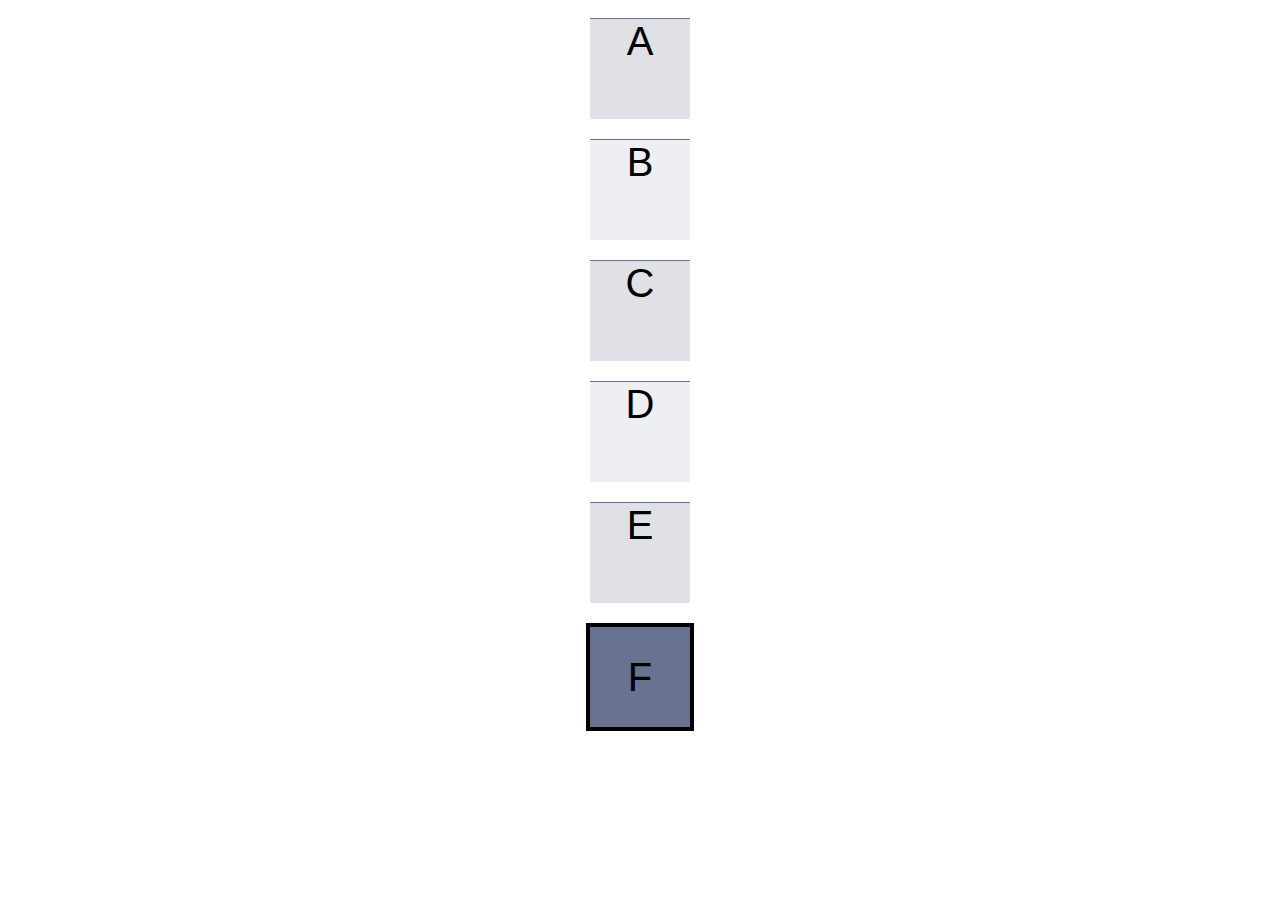
<file: project1/index.html>
<!DOCTYPE html>
<html lang="en">

<head>
    <meta charset="UTF-8">
    <meta name="viewport" content="width=device-width, initial-scale=1.0">
    <link rel="stylesheet" href="styleA.css">
    <title>CS142 Project1</title>
</head>
<div class="flexbox-container">
    <div class="box">A</div>
    <div class="box odd">B</div>
    <div class="box">C</div>
    <div class="box odd">D</div>
    <div class="box">E</div>
    <div class="box final">F</div>
</div>

</html>
</file>
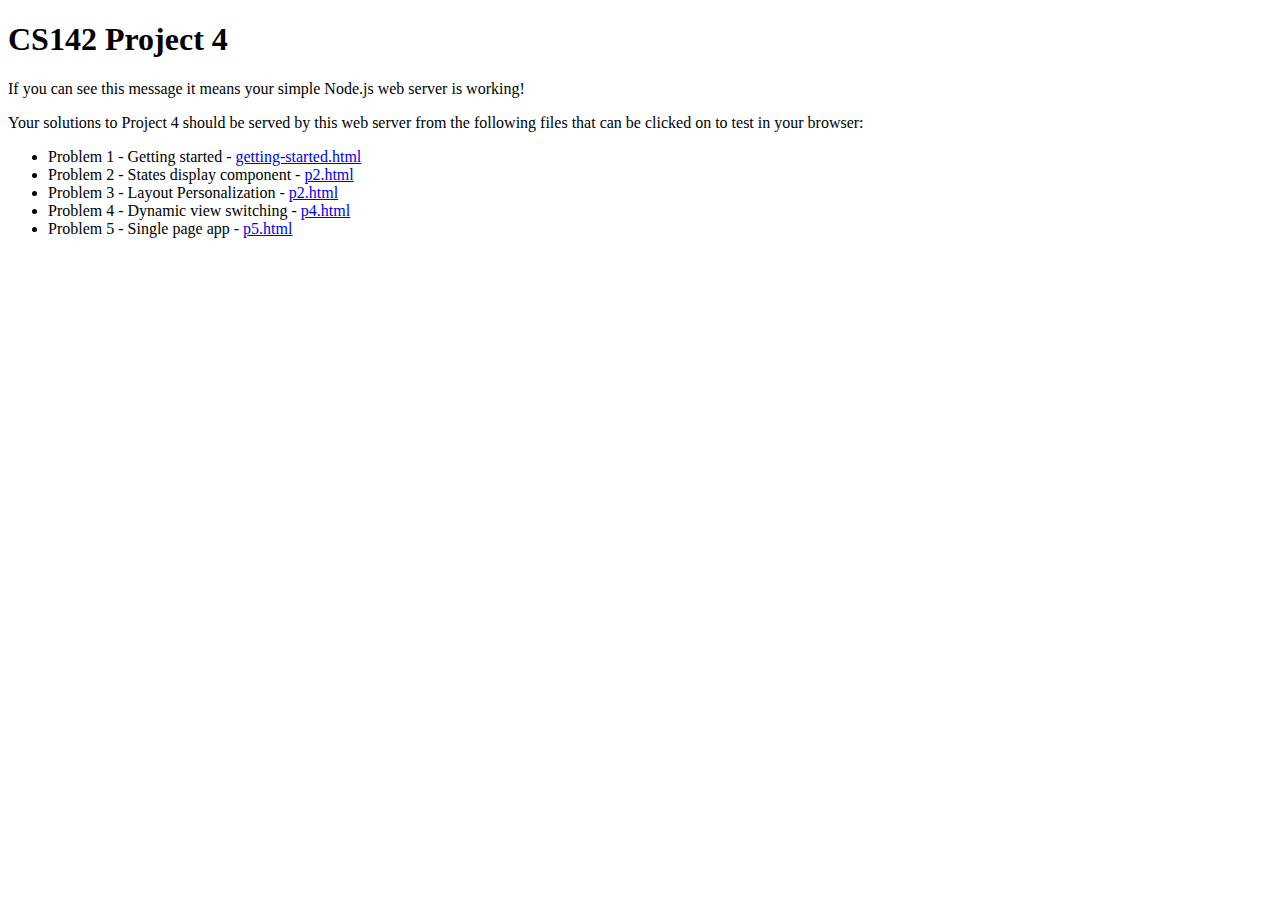
<file: project4/index.html>
<?xml version="1.0" encoding="utf-8"?>
<!DOCTYPE html PUBLIC "-//W3C//DTD XHTML 1.0 Strict//EN" "http://www.w3.org/TR/xhtml1/DTD/xhtml1-strict.dtd">
<html xmlns="http://www.w3.org/1999/xhtml" xml:lang="en">

<head>
  <title>CS142 Project 4</title>
</head>

<body>
  <h1>CS142 Project 4</h1>
  <p>
    If you can see this message it means your simple Node.js web server is
    working!
  </p>
  <p>
    Your solutions to Project 4 should be served by this web server from the
    following files that can be clicked on to test in your browser:
  </p>
  <ul>
    <li>Problem 1 - Getting started - <a href="getting-started.html">getting-started.html</a></li>
    <li>Problem 2 - States display component - <a href="p2.html">p2.html</a></li>
    <li>Problem 3 - Layout Personalization - <a href="p2.html">p2.html</a></li>
    <li>Problem 4 - Dynamic view switching - <a href="p4.html">p4.html</a></li>
    <li>Problem 5 - Single page app - <a href="p5.html">p5.html</a></li>
  </ul>
  <script type="text/javascript">
    //<![CDATA[
    // JavaScript frameworks have problems using the file protocol. Since the
    // project's files are accessible using either the file or http protocols we
    // warn the user if they are not using http.
    if (window.location.protocol !== 'http:') {
      var msg = "Project 4 files must be accessed with the http protocol (not from local files)." +
        "\nUse the URL http://localhost:3000";
      console.error(msg);
      alert(msg);
    }
    //]]>
  </script>
</body>

</html>
</file>
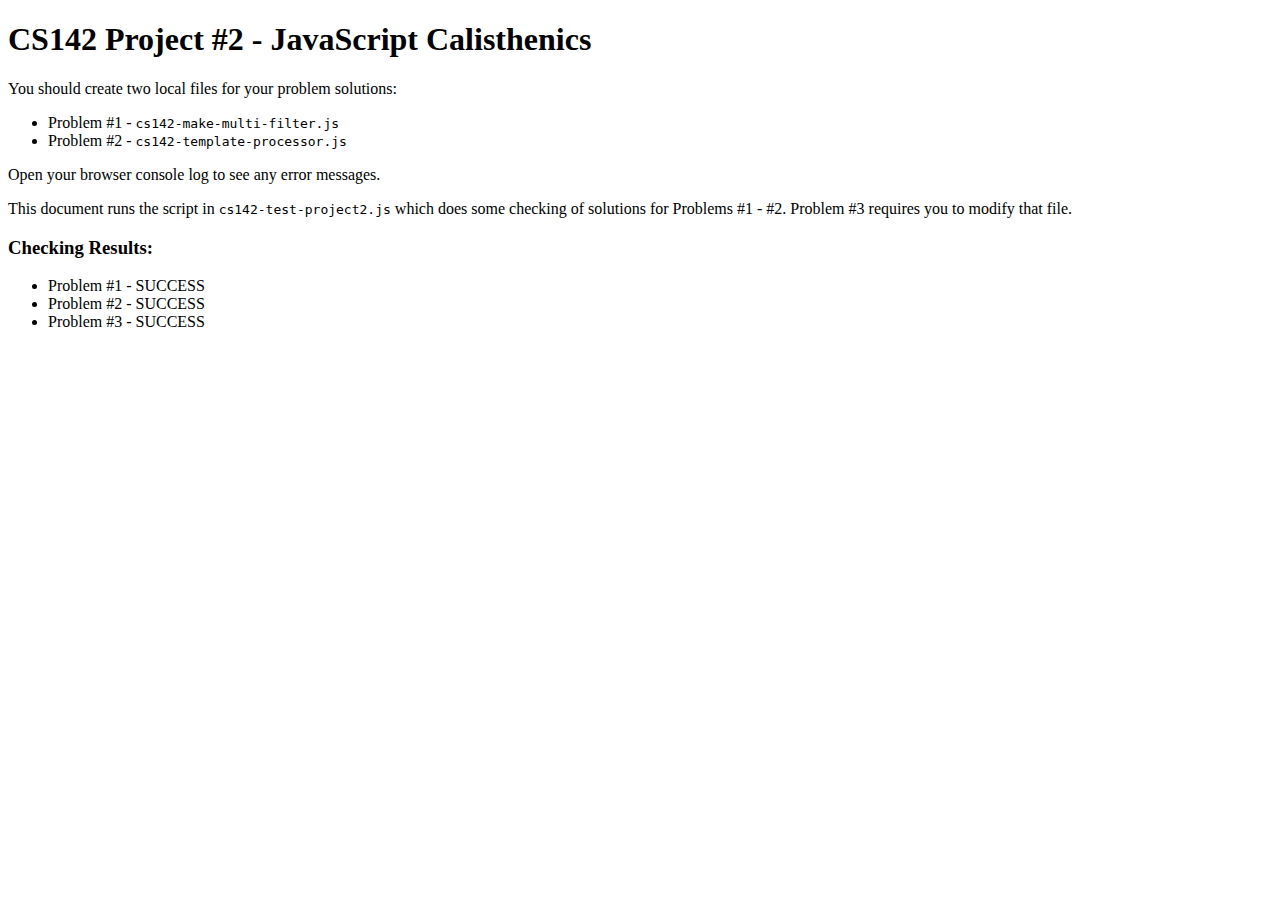
<file: project2/cs142-test-project2.html>
<?xml version="1.0" encoding="utf-8"?>
<!DOCTYPE html PUBLIC "-//W3C//DTD XHTML 1.0 Strict//EN" "http://www.w3.org/TR/xhtml1/DTD/xhtml1-strict.dtd">
<html xmlns="http://www.w3.org/1999/xhtml" xml:lang="en">

<head>
  <title>CS 142 Project 2 Test</title>
  <script type="text/javascript">
    //<![CDATA[
    'use strict';
    //]]>
  </script>
  <script src="./cs142-make-multi-filter.js"></script>
  <script src="./cs142-template-processor.js"></script>
  <script src="./cs142-test-project2.js"></script>
</head>

<body>
  <h1>CS142 Project #2 - JavaScript Calisthenics</h1>
  <p>You should create two local files for your problem solutions:</p>
  <ul>
    <li>Problem #1 - <code>cs142-make-multi-filter.js</code></li>
    <li>Problem #2 - <code>cs142-template-processor.js</code></li>
  </ul>
  <p>Open your browser console log to see any error messages.</p>
  <p>This document runs the script in <code>cs142-test-project2.js</code> which
    does some checking of solutions for Problems #1 - #2. Problem #3 requires
    you to modify that file.</p>
  <h3>Checking Results:</h3>
  <ul>
    <li>Problem #1 - <span id="cs142p1">Not tested</span></li>
    <li>Problem #2 - <span id="cs142p2">Not tested</span></li>
    <li>Problem #3 - <span id="cs142p3">Not tested</span></li>
  </ul>
</body>

</html>
</file>
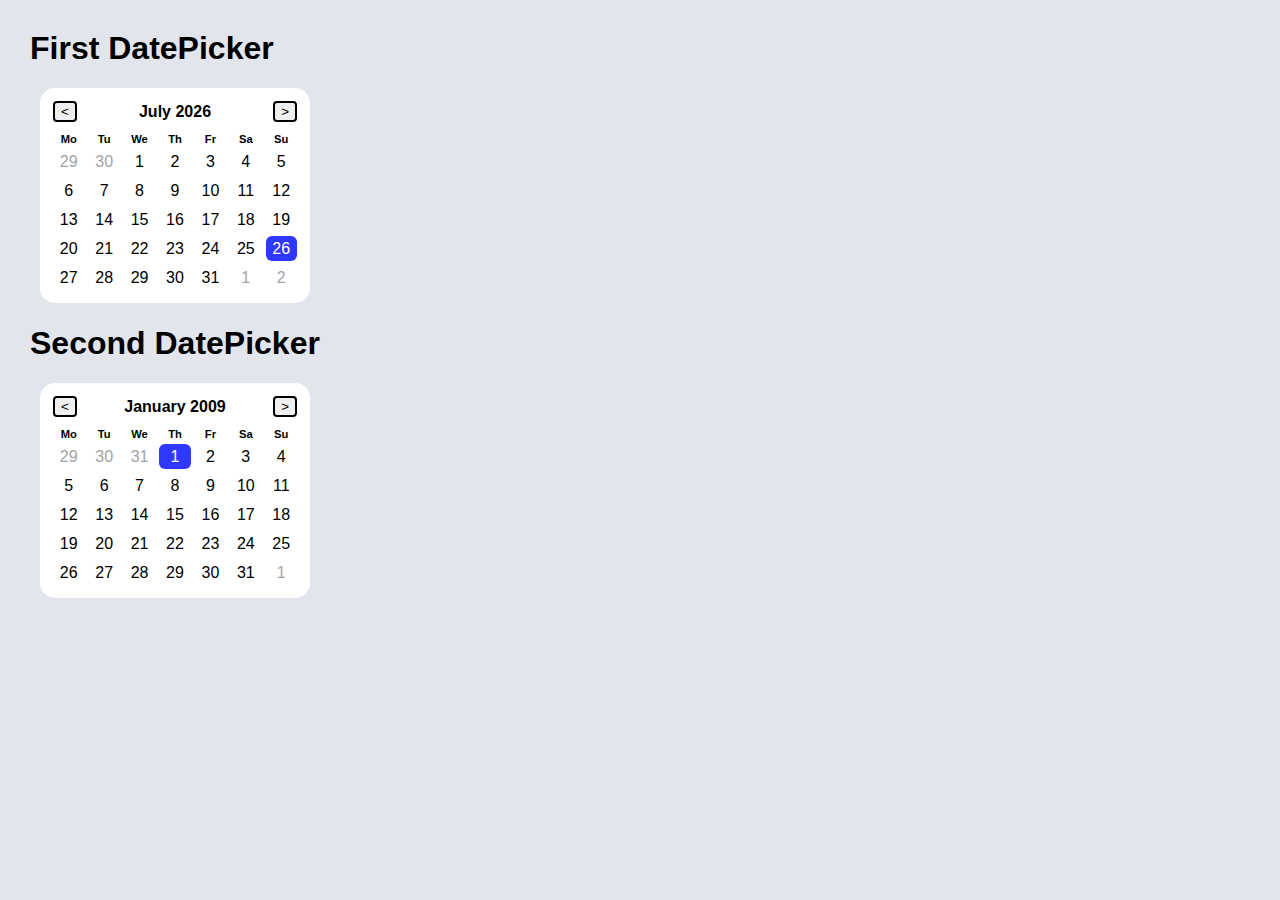
<file: project3/datepicker.html>
<?xml version="1.0" encoding="utf-8"?>
<!DOCTYPE html PUBLIC "-//W3C//DTD XHTML 1.0 Strict//EN" "http://www.w3.org/TR/xhtml1/DTD/xhtml1-strict.dtd">
<html xmlns="http://www.w3.org/1999/xhtml" xml:lang="en">

<head>
  <title>CS 142 Project 3, Problem 1</title>
  <link rel="stylesheet" type="text/css" href="datepicker_.css" />
</head>

<body>
  <h1>First DatePicker</h1>
  <div id="datepicker1"></div>
  <h1>Second DatePicker</h1>
  <div id="datepicker2"></div>
  <script type="text/javascript" src="DatePicker_.js"></script>
  <script type="text/javascript">
    // <![CDATA[
    'use strict';

    /* global DatePicker */

    var datePicker1 = new DatePicker('datepicker1', function (id, fixedDate) {
      console.log(
        'DatePicker with id',
        id,
        'selected date:',
        fixedDate.month + '/' + fixedDate.day + '/' + fixedDate.year,
      );
    });
    datePicker1.render(new Date());
    var datePicker2 = new DatePicker('datepicker2', function (id, fixedDate) {
      console.log(
        'DatePicker with id',
        id,
        'selected date:',
        fixedDate.month + '/' + fixedDate.day + '/' + fixedDate.year,
      );
    });
    datePicker2.render(new Date('1/1/2009'));
    // ]]>
  </script>
</body>

</html>
</file>
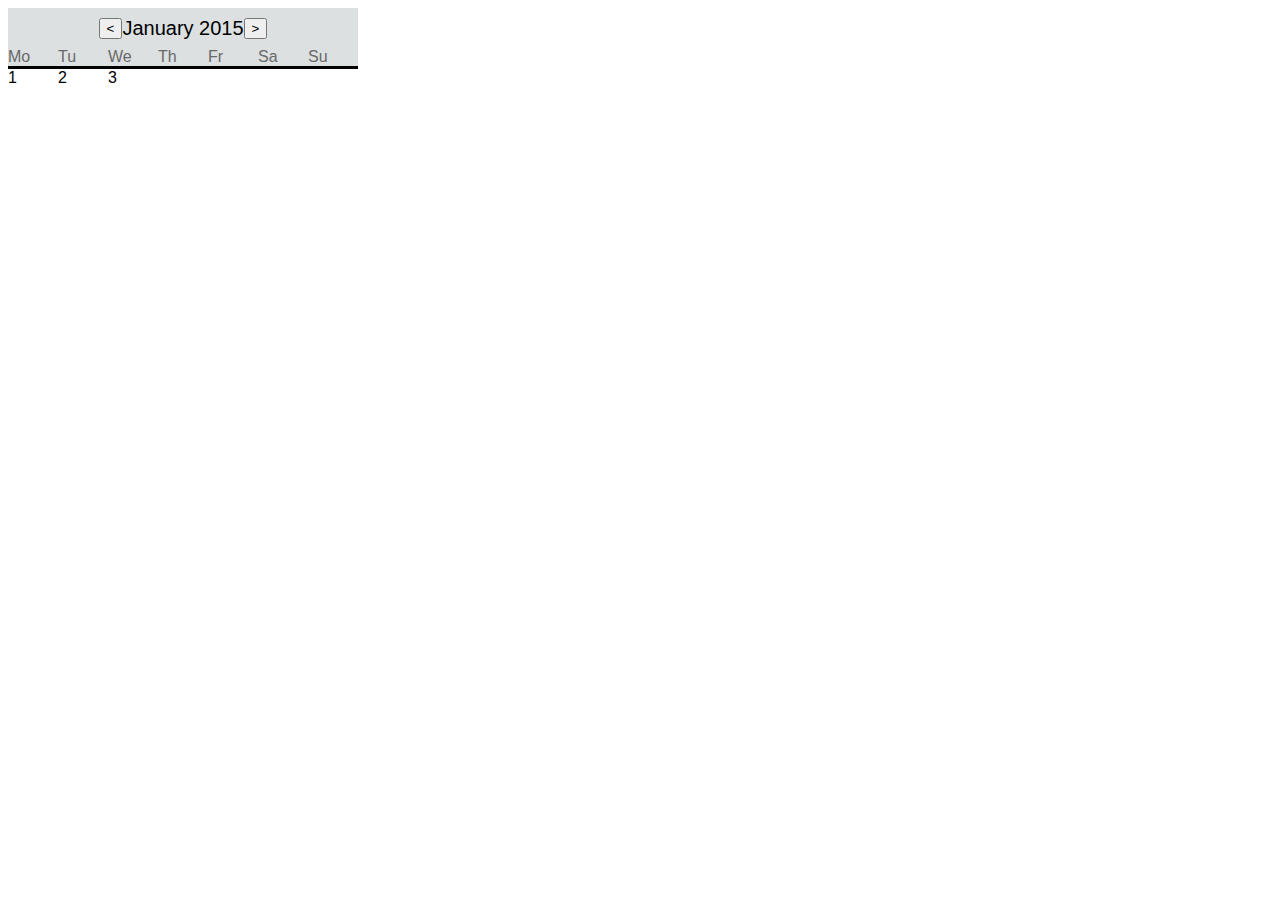
<file: project3/replace.html>
<?xml version="1.0" encoding="utf-8"?>
<!DOCTYPE html PUBLIC "-//W3C//DTD XHTML 1.0 Strict//EN" "http://www.w3.org/TR/xhtml1/DTD/xhtml1-strict.dtd">
<html xmlns="http://www.w3.org/1999/xhtml" xml:lang="en">

<head>
    <title>CS 142 Project 3, replacement</title>
    <link rel="stylesheet" type="text/css" href="datepicker.css" />

</head>


<head>
    <title>CS 142 Project 3, Problem 1</title>
    <link rel="stylesheet" type="text/css" href="datepicker.css" />
</head>

<body>
    <div id="datepicker1">
        <div class="datapicker">
            <div class="year-month"><button class="bt">&lt</button> January 2015 <button class="bt">&gt</button></div>
            <div class="grid-calendar">
                <div class="abbreviations">Mo</div>
                <div class="abbreviations">Tu</div>
                <div class="abbreviations">We</div>
                <div class="abbreviations">Th</div>
                <div class="abbreviations">Fr</div>
                <div class="abbreviations">Sa</div>
                <div class="abbreviations">Su</div>
                <div class="grid-day">1</div>
                <div class="grid-day">2</div>
                <div class="grid-day">3</div>
            </div>
        </div>
    </div>
</body>
</file>
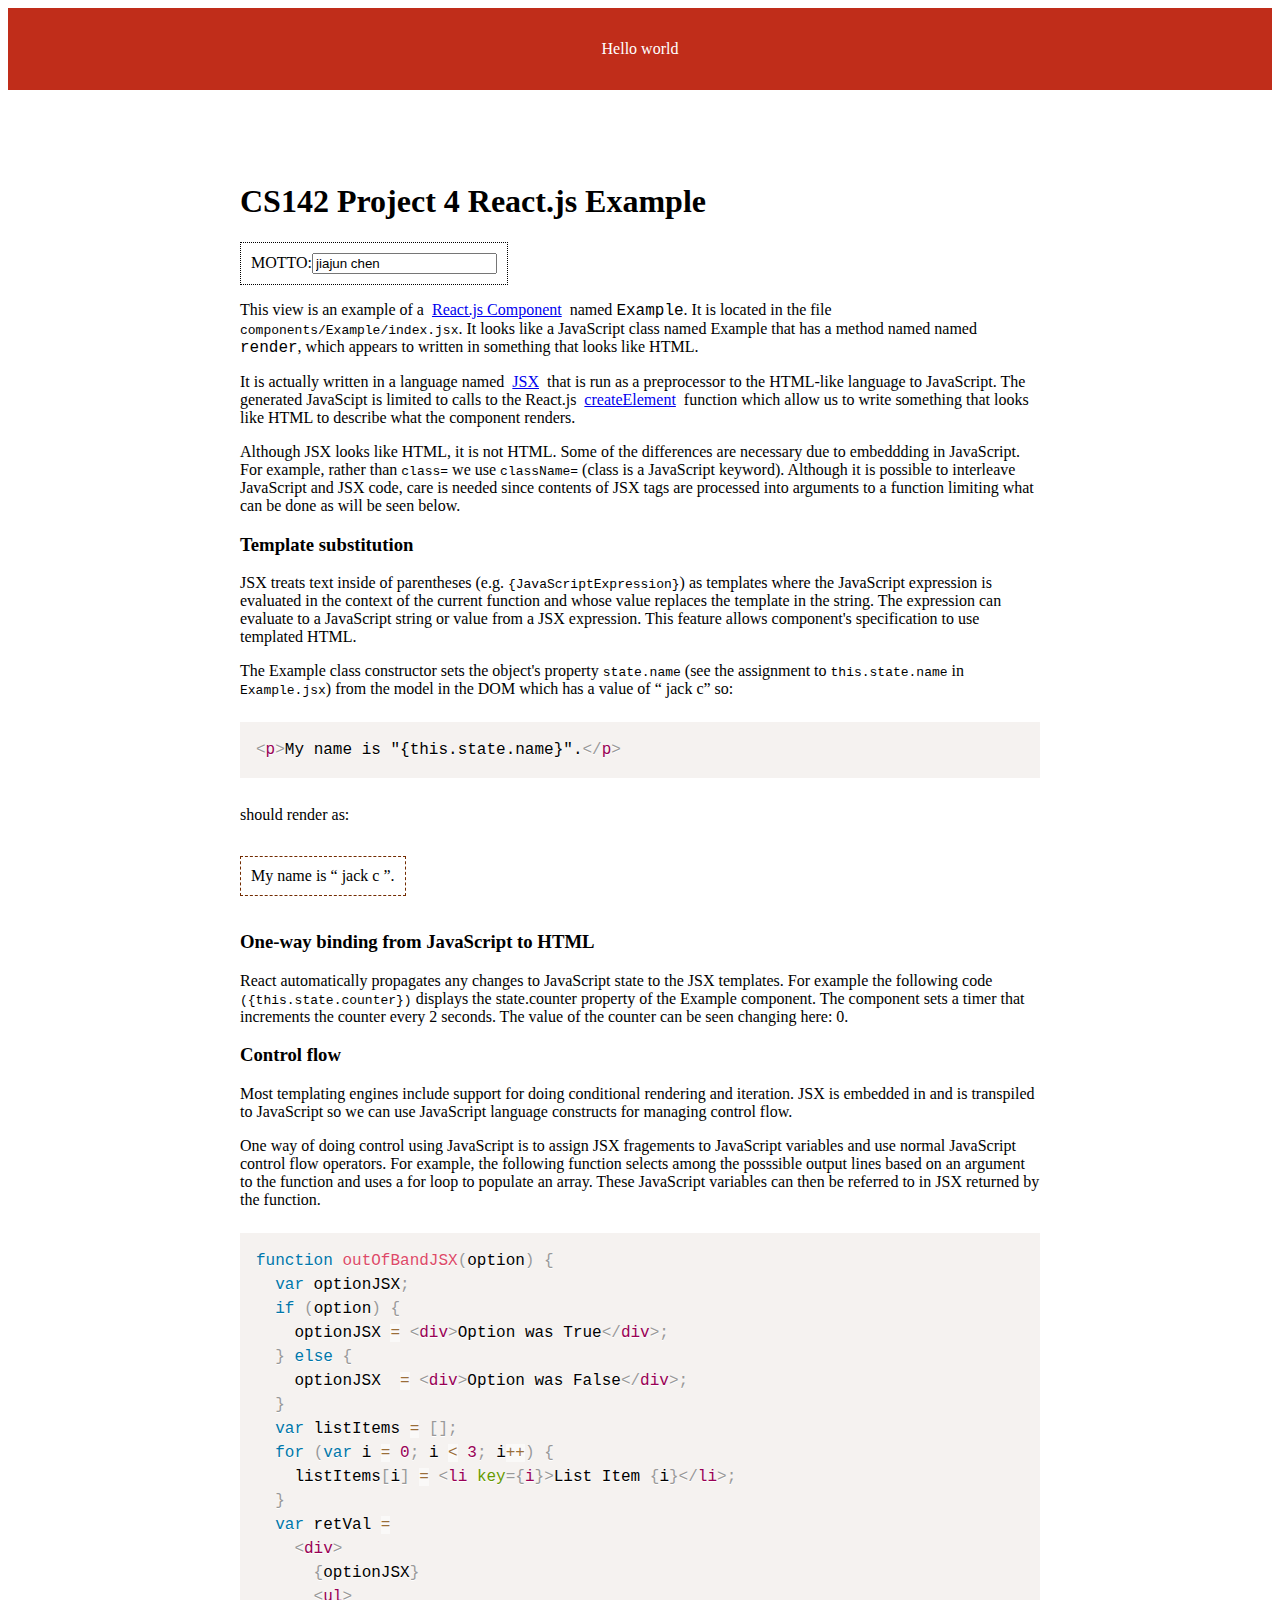
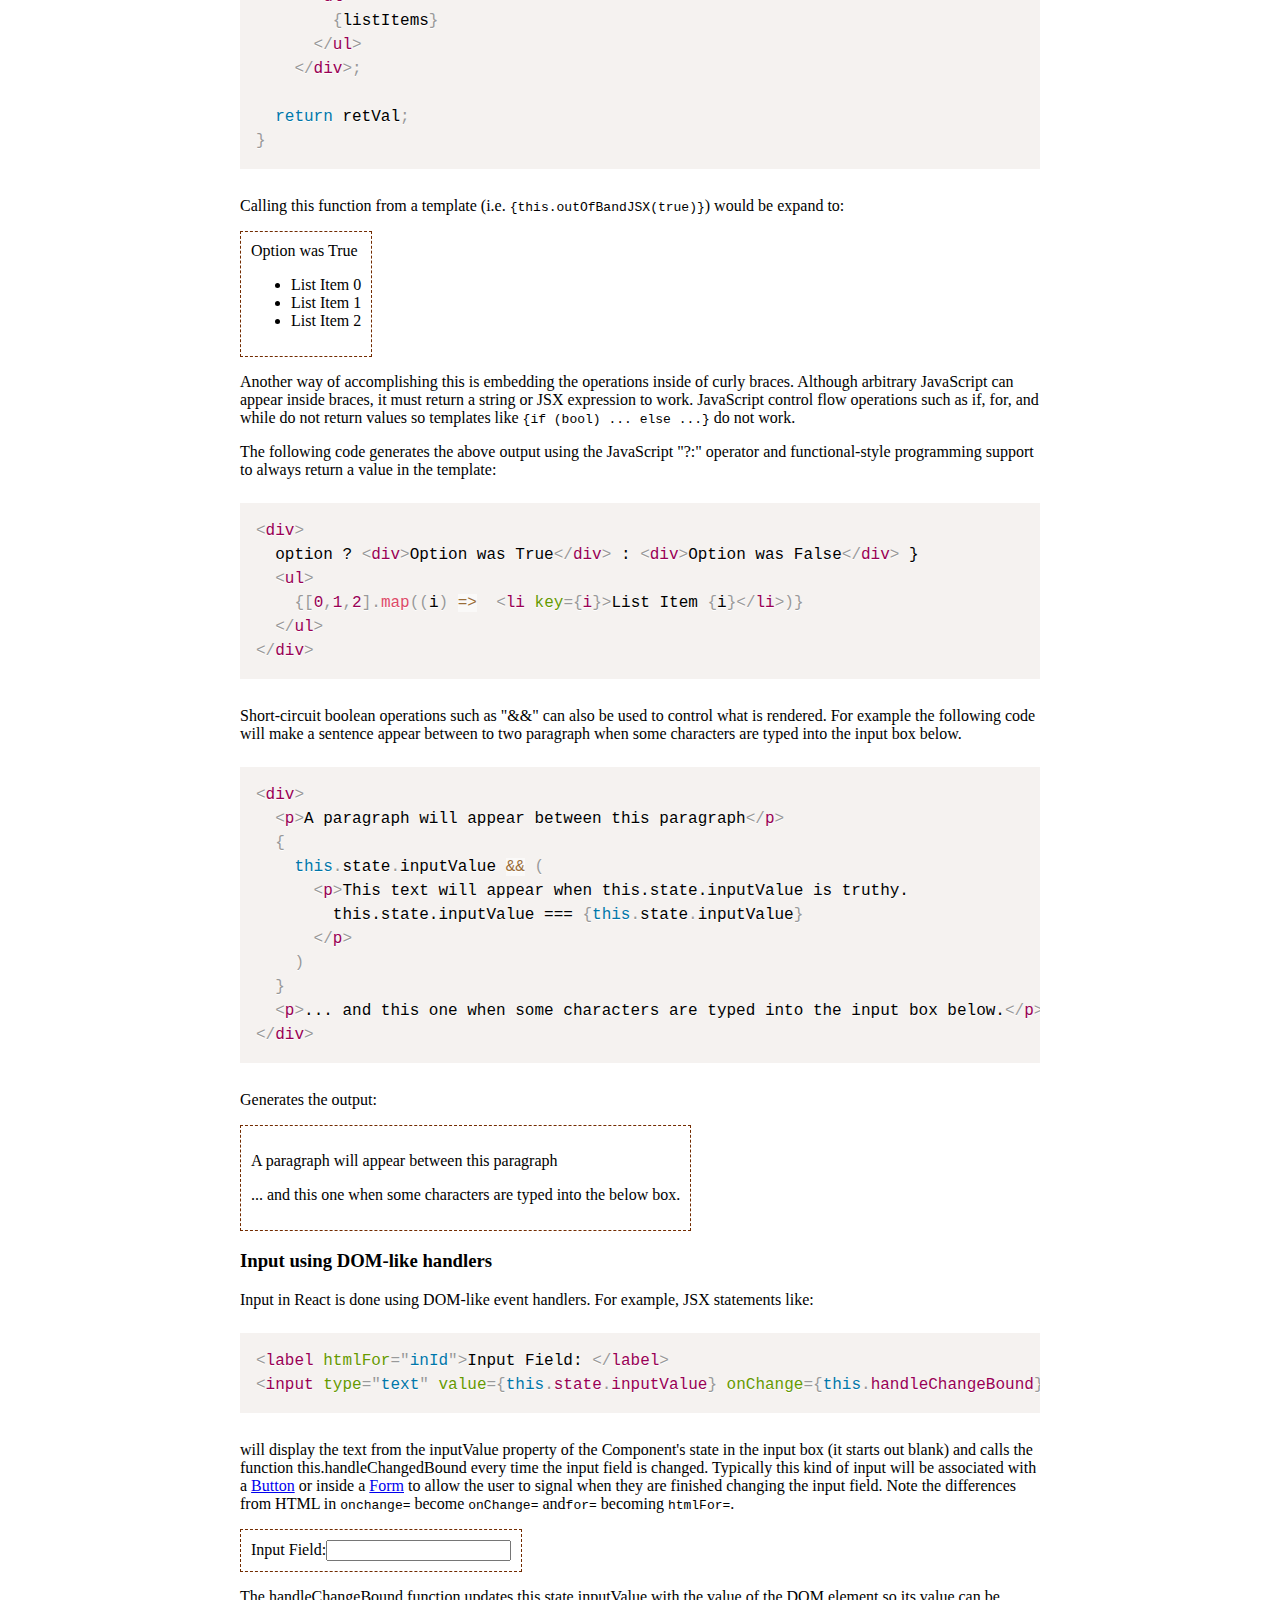
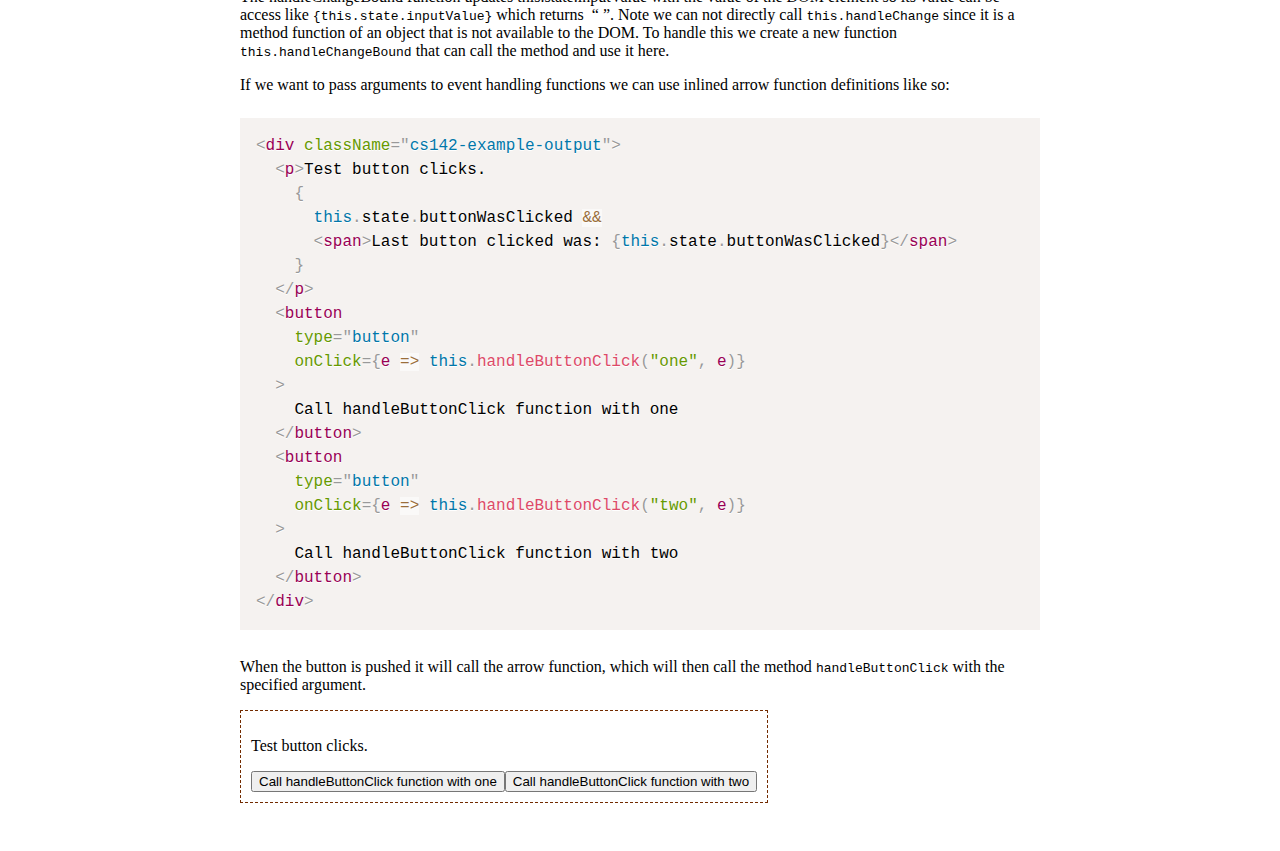
<file: project4/getting-started.html>
<!-- React.js applications are written in JavaScript, but you need an HTML
     document to load the JavaScript. This HTML loads the React.js component
     Example -->
<?xml version="1.0" encoding="utf-8"?>
<!DOCTYPE html PUBLIC "-//W3C//DTD XHTML 1.0 Strict//EN" "http://www.w3.org/TR/xhtml1/DTD/xhtml1-strict.dtd">
<html xmlns="http://www.w3.org/1999/xhtml" xml:lang="en">

<head>
  <meta name="viewport" content="width=device-width, initial-scale=1.0" />
  <title>CS142 Class Project</title>
  <!-- Insert the model data for the Example component into the DOM -->
  <script src="modelData/example.js"></script>
</head>

<body>
  <div id="reactheader"></div>
  <div id="reactapp"></div>
  <script src="compiled/gettingStarted.bundle.js"></script>
</body>

</html>
</file>
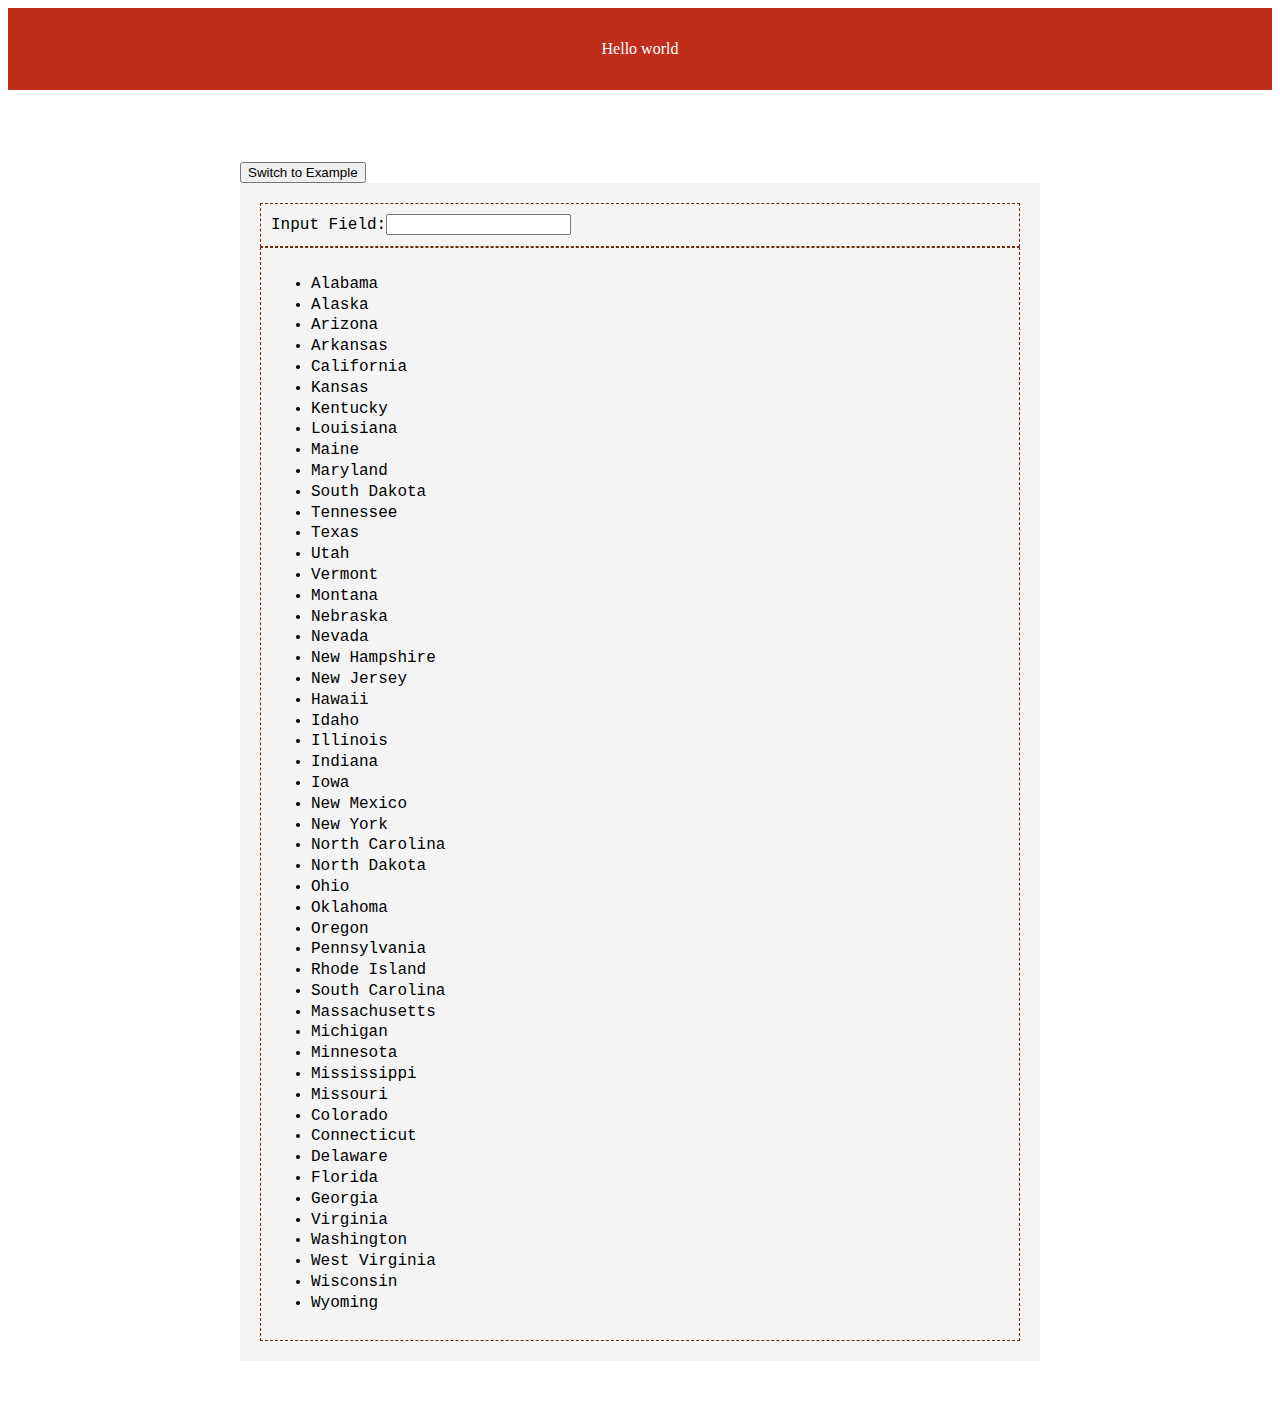
<file: project4/p4.html>
<?xml version="1.0" encoding="utf-8"?>
<!DOCTYPE html PUBLIC "-//W3C//DTD XHTML 1.0 Strict//EN" "http://www.w3.org/TR/xhtml1/DTD/xhtml1-strict.dtd">
<html xmlns="http://www.w3.org/1999/xhtml" xml:lang="en">

<head>
  <title>CS142 Project 2</title>
  <meta name="viewport" content="width=device-width, initial-scale=1.0" />
  <script src="modelData/states.js"></script>
  <script src="modelData/example.js"></script>

</head>

<body>
  <div id="reactheader"></div>
  <div id="reactapp">

    <script src="compiled/p4.bundle.js"></script>


  </div>
</body>

</html>
</file>
<file: project1/styleA.css>
.flexbox-container {
    display: flex;
    flex-direction: column;
    align-items: center;
    justify-content: space-between;


}

div.box {
    display: flex;
    margin: 10px;
    width: 100px;
    height: 100px;
    font-family: 'Segoe UI', Tahoma, Geneva, Verdana, sans-serif;
    font-size: 40px;
    justify-content: center;
    background-color: #dfe1e7;
    /* border-top: solid #687291; */
    border-top: 1px solid #687291;
}

div.odd {
    background-color: #eeeff2;
}

div.final {
    border: 4px solid black;
    background-color: #687291;
    /*this centers the text vertically*/
    align-items: center;
}
</file>
<file: project3/datepicker_.css>
body {
    background-color: #e2e5eb;
    font-family: 'Open Sans', sans-serif;
    /* font-size: 48px; */
    margin: 30px
}

.calendar {
    margin: 10px;
    padding: 10px;

    display: flex;
    flex-direction: column;

    width: 250px;
    border-radius: 15px;
    background-color: white;
}

.calendarHeader {
    display: flex;
    align-items: center;
    margin-bottom: 5px;
}

.calendarHeaderMonth {
    flex: 1 auto;
    font-weight: bold;
    text-align: center
}

.calendarHeaderButton {
    margin: 3px;
    border-style: solid;
    border-width: 2px;
    border-radius: 4px;
}

.calendarDaysTable {
    width: 100%;
}

.weekdaysHead {
    padding-bottom: 10px;
}

.calendarWeekdayName {
    font-size: 70%;
    font-weight: bold;
}

.calendarDay {
    line-height: 25px;
    height: 25px;
    padding: auto;
    text-align: center;
    border-radius: 6px;
}

.calendarOffMonthDay {
    color: #a1a3a7;
}

.calendarOnMonthDay:hover,
.calendarOffMonthDay:hover {
    background-color: #e2e5eb;
}

.calendarCurrentMonthDay {
    color: white;
    background-color: #2e38ff;
}

.calendarCurrentMonthDay:hover {
    color: white;
    background-color: #2028b5;
}
</file>
<file: project3/datepicker.css>
.datapicker {
    display: flex;
    flex-direction: column;
    font-family: 'Segoe UI', Tahoma, Geneva, Verdana, sans-serif;
}

.grid-calendar {
    display: grid;
    grid-template-columns: repeat(7, 50px);
}

.year-month {
    display: flex;
    width: 350px;
    height: 40px;
    background-color: #dce0e0;
    font-size: 20px;
    align-items: center;
    justify-content: center;
}

.abbreviations {
    color: #696969;
    background-color: #dce0e0;
    border-bottom: 3px solid black;
}

.grid-day:hover {
    background-color: #dce0e0;
    cursor: pointer;
}

.grid-day-dimmed {
    color: #696969;
}

.lbt .rbt {
    justify-content: start;
}
</file>
